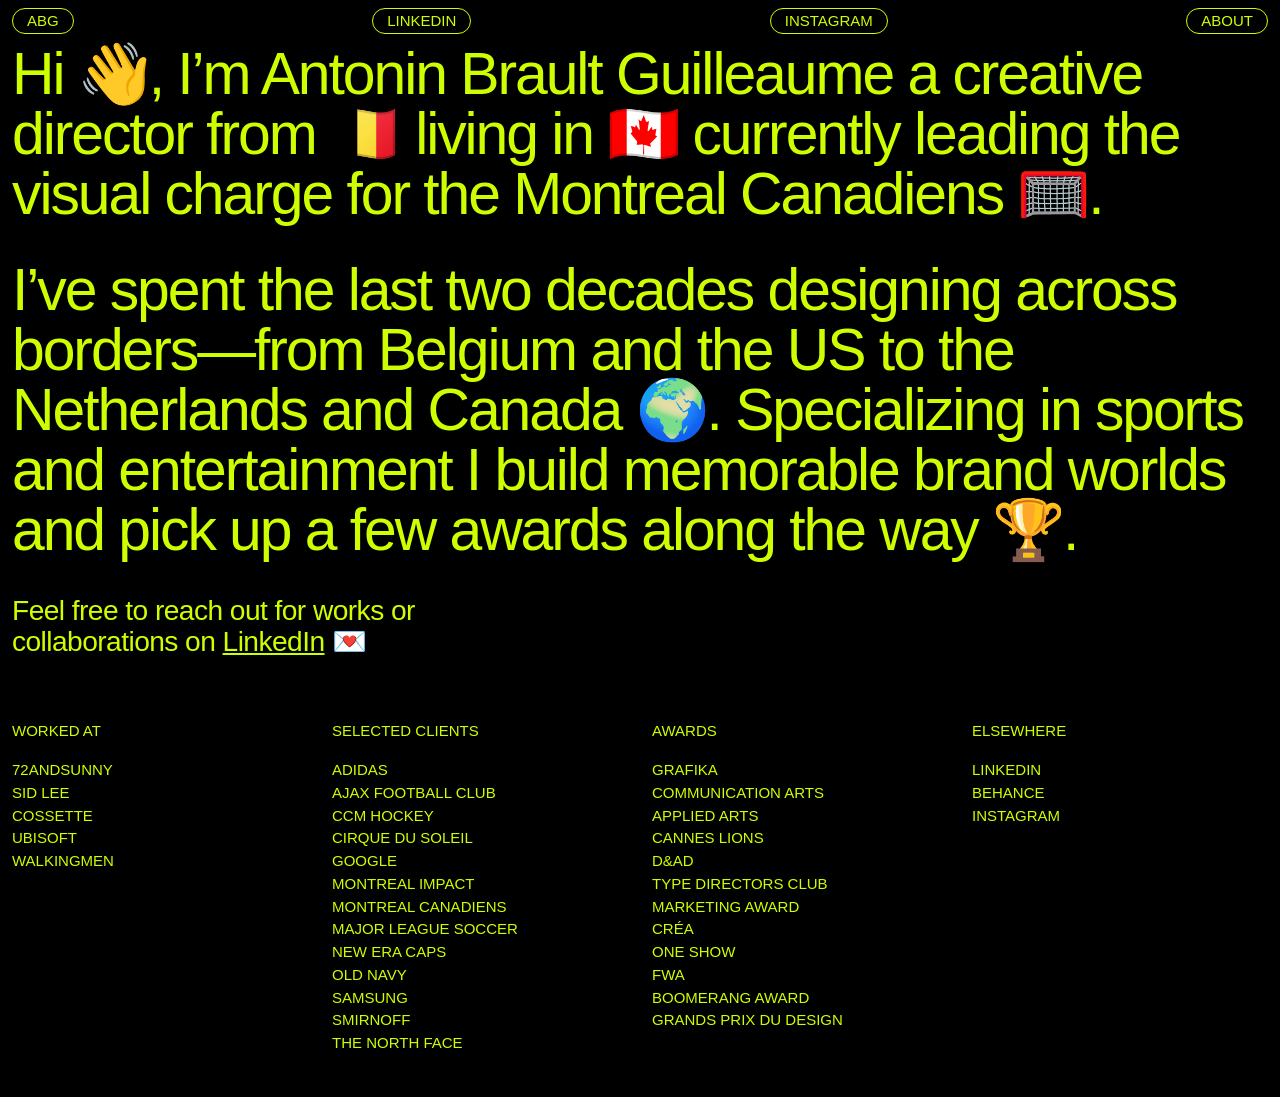
<file: about.html>
<!DOCTYPE html>
<html lang="en" class="noir">
<head>
<meta charset="UTF-8">
<meta name="viewport" content="width=device-width, initial-scale=1">
<title>About — Antonin Brault Guilleaume</title>
<link rel="icon" type="image/png" href="favicon.png">
<link rel="apple-touch-icon" href="apple-touch-icon.png">
<link rel="stylesheet" href="style.css">
</head>
<body>

<nav>
  <a href="index.html">ABG</a>
  <a href="https://www.linkedin.com/in/antoninbg/" target="_blank" rel="noopener">LinkedIn</a>
  <a href="https://www.instagram.com/abg.work" target="_blank" rel="noopener">Instagram</a>
  <a href="about.html">About</a>
</nav>

<main class="about">
  <p class="intro">Hi 👋, I’m Antonin Brault Guilleaume a creative director from 🇧🇪 living in 🇨🇦 currently leading the visual charge for the Montreal Canadiens 🥅.</p>

  <p class="intro">I’ve spent the last two decades designing across borders—from Belgium and the US to the Netherlands and Canada 🌍. Specializing in sports and entertainment I build memorable brand worlds and pick up a few awards along the way 🏆.</p>

  <p class="contact">Feel free to reach out for works or collaborations on <a href="https://www.linkedin.com/in/antoninbg/" target="_blank" rel="noopener">LinkedIn</a> 💌</p>

  <div class="colonnes">
    <section>
      <h2>Worked at</h2>
      <ul>
        <li>72andSunny</li>
        <li>Sid Lee</li>
        <li>Cossette</li>
        <li>Ubisoft</li>
        <li>Walkingmen</li>
      </ul>
    </section>

    <section>
      <h2>Selected clients</h2>
      <ul>
        <li>Adidas</li>
        <li>Ajax Football Club</li>
        <li>CCM Hockey</li>
        <li>Cirque du Soleil</li>
        <li>Google</li>
        <li>Montreal Impact</li>
        <li>Montreal Canadiens</li>
        <li>Major League Soccer</li>
        <li>New Era Caps</li>
        <li>Old Navy</li>
        <li>Samsung</li>
        <li>Smirnoff</li>
        <li>The North Face</li>
      </ul>
    </section>

    <section>
      <h2>Awards</h2>
      <ul>
        <li>Grafika</li>
        <li>Communication Arts</li>
        <li>Applied Arts</li>
        <li>Cannes Lions</li>
        <li>D&amp;AD</li>
        <li>Type Directors Club</li>
        <li>Marketing Award</li>
        <li>Créa</li>
        <li>One Show</li>
        <li>FWA</li>
        <li>Boomerang Award</li>
        <li>Grands prix du design</li>
      </ul>
    </section>

    <section>
      <h2>Elsewhere</h2>
      <ul>
        <li><a href="https://www.linkedin.com/in/antoninbg/" target="_blank" rel="noopener">LinkedIn</a></li>
        <li><a href="https://www.behance.net/ABGDESIGN" target="_blank" rel="noopener">Behance</a></li>
        <li><a href="https://www.instagram.com/abg.work" target="_blank" rel="noopener">Instagram</a></li>
      </ul>
    </section>
  </div>
</main>

<script src="cursor.js"></script>
<script src="transition.js"></script>
</body>
</html>
</file>
<file: style.css>
/* ====== Styles communs (index.html + about.html) ====== */
html { margin: 0; }
:root {
  --volt:  #CEFF00;   /* vert/jaune fluo « volt » */
  --fond:  var(--volt);   /* accueil : fond volt… */
  --texte: #000000;       /* …texte noir */
}
/* Page About : couleurs inversées (fond noir, texte volt). Activé par <html class="noir"> */
:root.noir {
  --fond:  #000000;
  --texte: var(--volt);
}
html {
  background-color: var(--fond);
  transition: background-color .5s ease;   /* le fond change de couleur en douceur (durée .5s) */
}
body {
  margin: 0;
  background: transparent;                 /* le fond est porté par <html>, pour que seul le contenu fasse le fondu */
  color: var(--texte);
  font-family: "Helvetica Neue", Arial, sans-serif;
}

/* Fondu du contenu : apparition à l'arrivée, disparition au départ (le curseur reste visible) */
body > *:not(.curseur) {
  animation: entree .5s ease backwards;
  transition: opacity .35s ease;
}
@keyframes entree { from { opacity: 0; } }
html.sortie body > *:not(.curseur) { opacity: 0; }
html.vers-noir { background-color: #000000; }
html.vers-volt { background-color: var(--volt); }

@media (prefers-reduced-motion: reduce) {
  html, body > *:not(.curseur) { transition: none; animation: none; }
}

/* Menu du haut */
nav {
  position: fixed; top: 0; left: 0; right: 0;
  display: flex; justify-content: space-between; align-items: center;
  padding: 8px 12px;
  font-size: 15px; font-weight: 500;
  text-transform: uppercase;
  z-index: 5;
}
nav a {
  color: inherit; text-decoration: none;
  border: 1.5px solid currentColor;      /* épaisseur du contour : 1.5px (mettez 1px ou 2px) */
  border-radius: 999px;                  /* bouton arrondi */
  padding: 3px 14px;
  line-height: 1.2;
  transition: background-color .3s ease, color .5s ease;
}
nav a:hover { background: var(--texte); color: var(--fond); }   /* au survol : le bouton se remplit */

/* ====== Page d'accueil ====== */
body.accueil { height: 100vh; overflow: hidden; touch-action: none; }

/* Texte principal : gros, centré, très serré (comme la référence) */
.texte-haut, .texte-bas {
  position: fixed; left: 12px; right: 12px;
  margin: 0; text-align: center;
  font-weight: 700; text-transform: uppercase;
  letter-spacing: -0.05em;
  z-index: 1; pointer-events: none;
  font-size: clamp(1.6rem, 6.8vw, 9rem);   /* même taille pour tout le texte */
  line-height: .92;
}
.texte-haut { top: calc(11vh - 25px); }   /* monté de 25px : changez la valeur 25px */
.texte-bas  { bottom: 1.5vh; }

#zone { position: fixed; inset: 0; z-index: 2; pointer-events: none; }

.trace {
  position: absolute;
  width: 20vw;               /* images verticales : 20 % de la largeur de l'écran (hauteur automatique) */
  height: auto;
  --rot: 0deg;
  transform: translate(-50%, -50%) rotate(var(--rot)) scale(.92);
  opacity: 0;
  transition: opacity .25s ease, transform .25s ease;
}
/* Images horizontales : plus larges pour avoir une présence comparable aux verticales */
.trace.paysage { width: 25vw; }   /* images horizontales : 25 % */

.trace.visible { opacity: 1; transform: translate(-50%, -50%) rotate(var(--rot)) scale(1); }
.trace.sortie  { opacity: 0; transform: translate(-50%, -50%) rotate(var(--rot)) scale(.92); }

/* ====== Page About ====== */
main.about { padding: 44px 12px 40px; }

.intro {
  margin: 0 0 36px;
  font-size: clamp(1.8rem, 4.6vw, 5.2rem);
  font-weight: 500; line-height: 1.02; letter-spacing: -0.035em;
}
.contact {
  max-width: 30ch;
  margin: 0 0 64px;
  font-size: clamp(1.2rem, 2.2vw, 2.2rem);
  font-weight: 500; line-height: 1.1; letter-spacing: -0.02em;
}
.contact a { color: inherit; }

.colonnes {
  display: grid;
  grid-template-columns: repeat(4, 1fr);
  gap: 24px;
  font-size: 15px; line-height: 1.25;
  text-transform: uppercase;
}
.colonnes h2 { margin: 0 0 20px; font-size: inherit; font-weight: 500; }
.colonnes ul { list-style: none; margin: 0; padding: 0; }
.colonnes li { margin-bottom: 4px; }
.colonnes a { color: inherit; text-decoration: none; }
.colonnes a:hover { opacity: .5; }

@media (max-width: 900px) { .colonnes { grid-template-columns: repeat(2, 1fr); } }
@media (max-width: 600px) {
  nav { font-size: 12px; }
  nav a { padding: 2px 8px; }
  .texte-haut, .texte-bas { font-size: 11.5vw; }   /* gros texte sur mobile (11.5 % de la largeur) */
  .trace { width: 45vw; }
  .trace.paysage { width: 65vw; }
}

/* ====== Curseur emoji qui tourne ====== */
html.curseur-actif, html.curseur-actif * { cursor: none !important; }

.curseur {
  position: fixed; left: 0; top: 0; width: 0; height: 0;
  z-index: 100; pointer-events: none;
  opacity: 0; transition: opacity .2s;
}
.curseur.actif { opacity: 1; }
.curseur .rond {
  position: absolute; left: -22px; top: -22px;
  width: 44px; height: 44px;
  display: flex; align-items: center; justify-content: center;
  font-size: 36px; line-height: 1;                 /* taille de l'emoji */
  font-family: "Apple Color Emoji", "Segoe UI Emoji", "Noto Color Emoji", sans-serif;
  animation: tourne 3s linear infinite;            /* 3s = un tour ; plus petit = plus rapide */
  transition: scale .2s;
}
.curseur.lien .rond { scale: 1.5; }
@keyframes tourne { to { rotate: 360deg; } }
</file>
